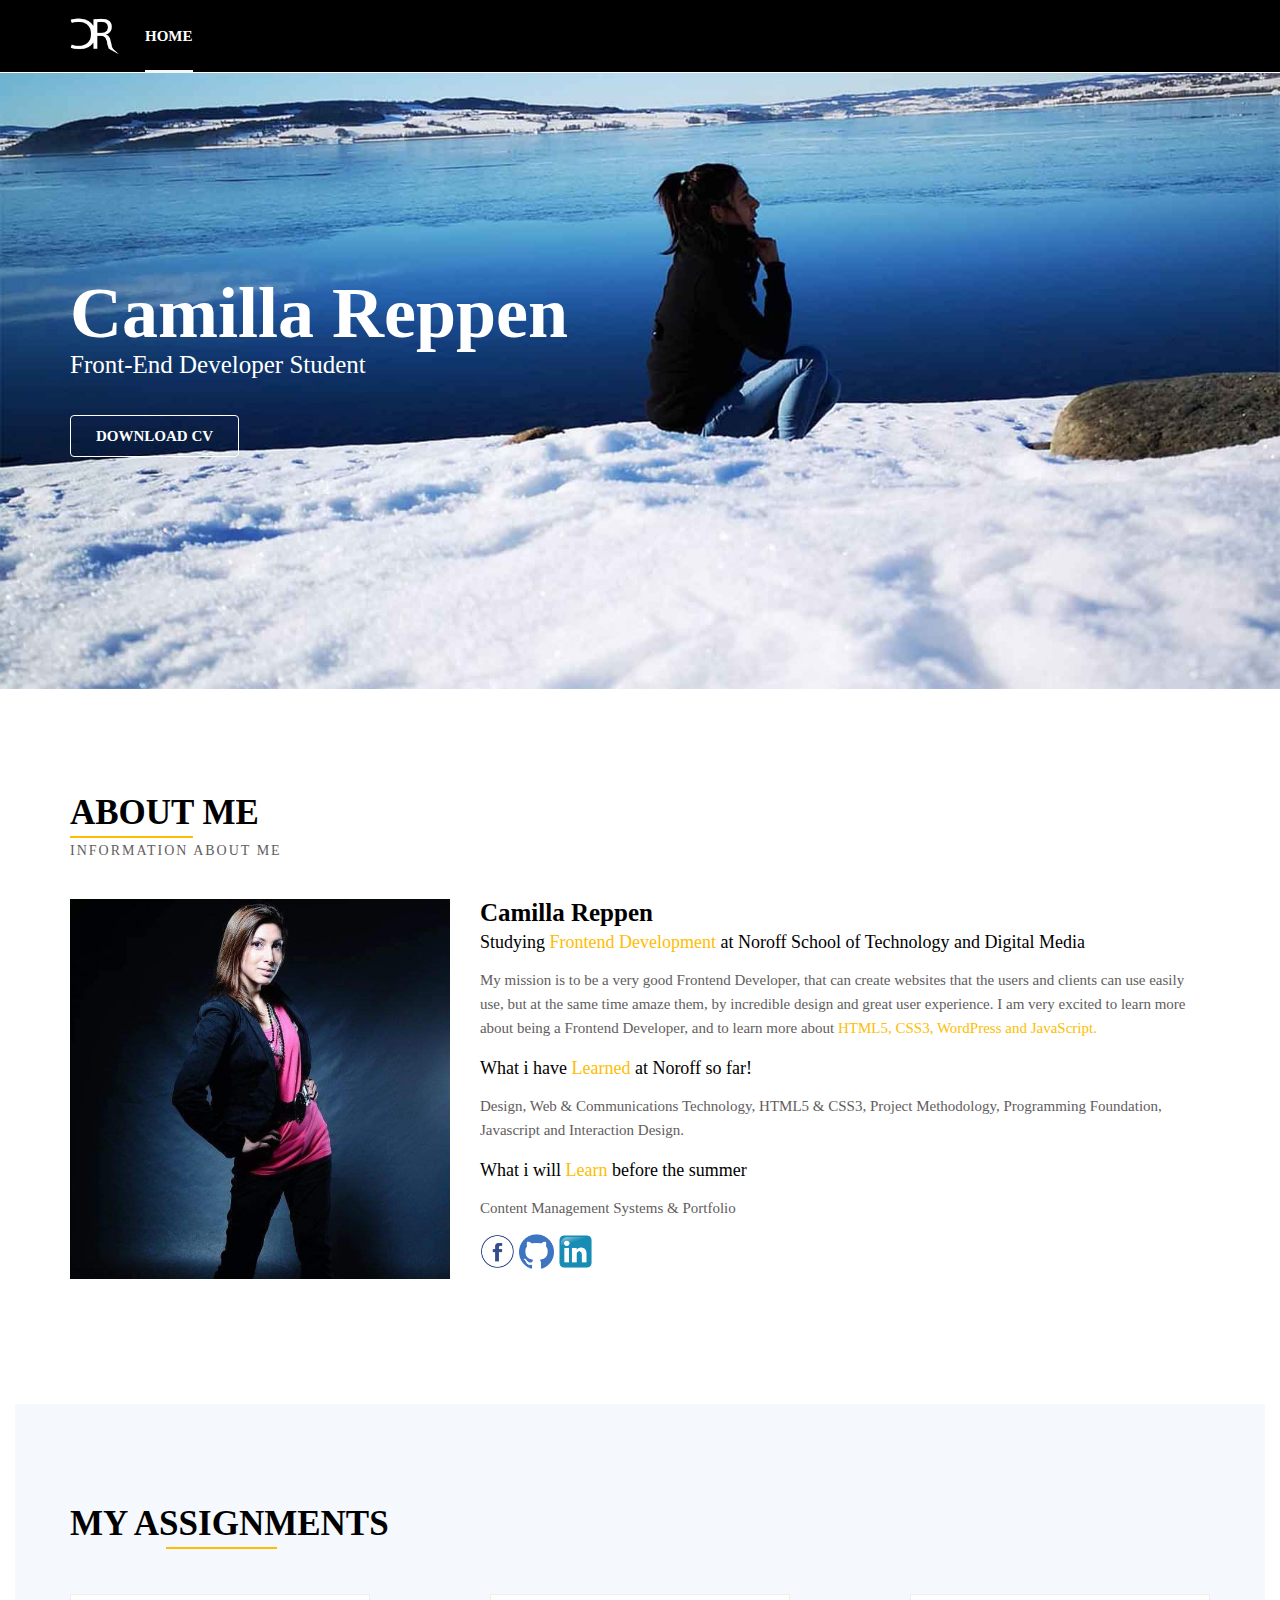
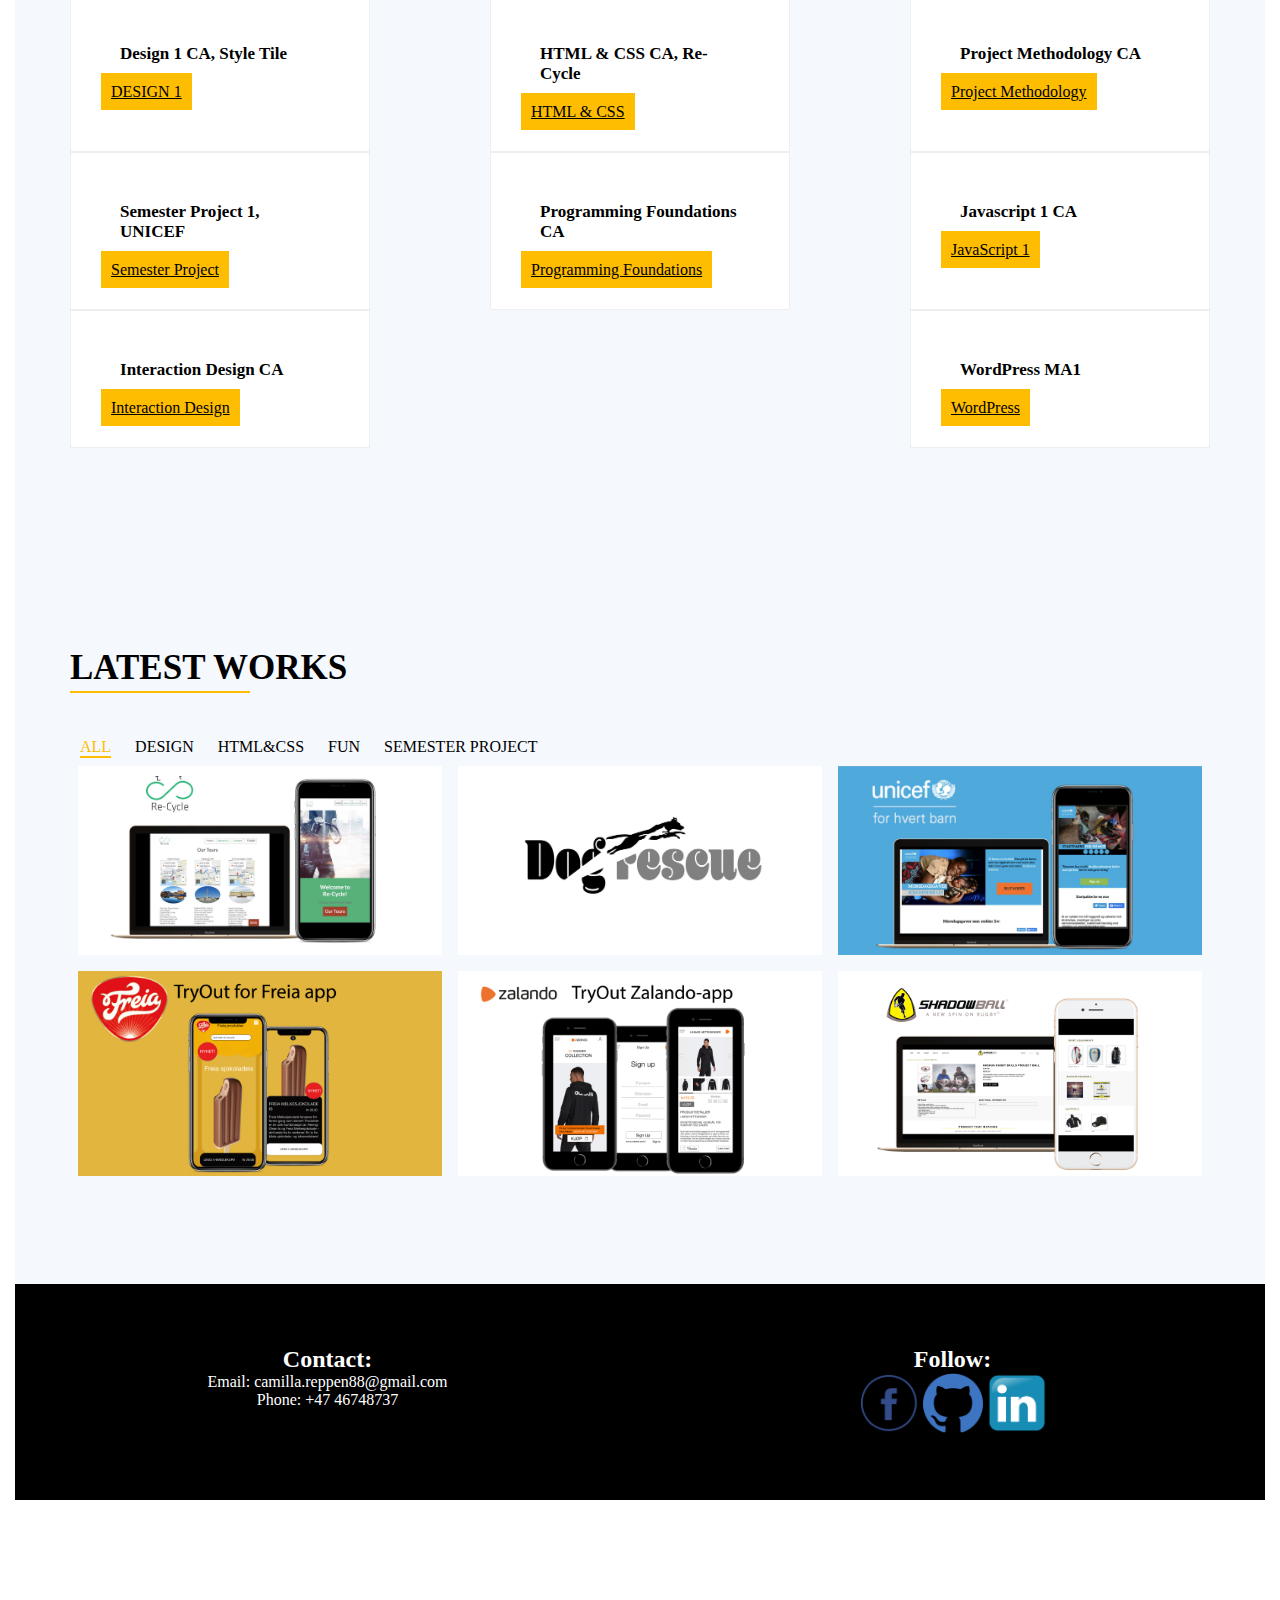
<file: index.html>
<!DOCTYPE html>
<html lang="en">

<head>
    <meta charset="UTF-8">
    <meta name="viewport" content="width=device-width, initial-scale=1.0">
    <meta http-equiv="X-UA-Compatible" content="ie=edge">
    <link rel="stylesheet" href="./css/style.css">
    <title>Homepage</title>
</head>

<body>
    <!--Start Header-->

    <header>

        <div class="container">
            <div class="row-navbar">
                <div class="brand-name">
                    <a href="index.html" class="logo"><img src="images/Untitled-1.png" width="50px;"> </a>
                </div>
                <div class="navbar">
                    <ul>
                        <li><a href="index.html" class="active">Home</a></li>
                    </ul>
                </div>
            </div>
        </div>

    </header>
    <!-- End Header-->

    <!-- Start Home-->

    <section class="home">
        <img src="images/me.jpg">
        <div class="container">
            <div class="row full-screen">
                <div class="home-content">
                    <div class="block">
                        <h1>Camilla Reppen</h1>
                        <h2>Front-End Developer Student</h2>
                        <div class="cv-btn">
                            <a href="http://camilla-reppen.com/reppen/cv-camilla.pdf">Download CV</a>
                        </div>
                    </div>
                </div>
            </div>
        </div>
    </section>
    <!-- End Home-->

    <!-- Start About Me-->
    <section class="about-me">
        <div class="container">
            <div class="row">
                <div class="section-title">
                    <h1>About Me</h1>
                    <p class="small">Information About Me</p>
                </div>
            </div>
            <div class="row">
                <div class="about-content">
                    <div class="row">
                        <div class="about-img">
                            <img src="images/img2.jpg" width="400px">
                        </div>
                        <div class="text">
                            <h4>Camilla Reppen</h4>
                            <h6>Studying <span>Frontend Development</span> at Noroff School of Technology and Digital
                                Media
                            </h6>
                            <p>My mission is to be a very good Frontend Developer, that can create
                                websites that the users and clients can use easily use, but at the same time
                                amaze them, by incredible design and great user experience. I
                                am very excited to learn more about being a Frontend Developer, and to learn more about
                                <span>HTML5, CSS3, WordPress and JavaScript.</span> </p>
                            <br>
                            <h6>What i have <span>Learned</span> at Noroff so far!
                            </h6>
                            <p>Design, Web & Communications Technology, HTML5 & CSS3,
                                Project Methodology, Programming Foundation, Javascript and Interaction Design.
                            </p>
                            <br>
                            <h6>What i will <span>Learn</span> before the summer</h6>
                            <p>Content Management Systems & Portfolio</p>
                            <div class="follow">
                                <a href="https://www.facebook.com/camilla.reppen.7"><img
                                        src="images/iconfinder_facebook_313485.png"></a>
                                <a href="https://github.com/camilla-design"><img
                                        src="images/iconfinder_Github_1298743.png"></a>
                                <a href="https://www.linkedin.com/in/camilla-reppen-18156719b/"></a><img
                                    src="images/6891629_preview.png" width="120px">
                            </div>
                        </div>
                    </div>
                </div>
            </div>
        </div>
        <!-- End About Me-->

        <!-- Start My assignments-->
        <div class="assignments">
            <div class="container">
                <div class="row">
                    <div class="section-title text-center">
                        <h1>My Assignments</h1>
                    </div>
                </div>
                <div class="row">
                    <div class="assignments-content">
                        <div class="box">
                            <h5>Design 1 CA, Style Tile</h5>
                            <div class="buttons"><a href="http://camilla-reppen.com/reppen/design1-ca.pdf">DESIGN 1</a>
                            </div>
                        </div>
                        <div class="box">
                            <h5>HTML & CSS CA, Re-Cycle</h5>
                            <div class="buttons"> <a href="http://camilla-reppen.com/reppen/recycle/">HTML & CSS</a>
                            </div>
                        </div>
                        <div class="box">
                            <h5>Project Methodology CA </h5>
                            <div class="buttons"><a href="https://github.com/camilla-design/prog-found-ca.git">Project
                                    Methodology</a> </div>
                        </div>
                        <div class="box">
                            <h5>Semester Project 1, UNICEF </h5>
                            <div class="buttons"><a href="http://camilla-reppen.com/reppen/UNICEF/index.html">Semester
                                    Project</a> </div>
                        </div>
                        <div class="box">
                            <h5>Programming Foundations CA</h5>
                            <div class="buttons"><a
                                    href="https://github.com/camilla-design/prog-found-ca.git">Programming
                                    Foundations</a> </div>
                        </div>
                        <div class="box">
                            <h5>Javascript 1 CA</h5>
                            <div class="buttons"><a
                                    href="https://github.com/camilla-design/javascript-1-ca.git">JavaScript 1</a> </div>
                        </div>
                        <div class="box">
                            <h5>Interaction Design CA</h5>
                            <div class="buttons"><a
                                    href="http://camilla-reppen.com/reppen/ixd-course-assignment-camilla-design/detailPage.html">Interaction
                                    Design</a> </div>
                        </div>
                        <div class="box">
                            <h5>WordPress MA1</h5>
                            <div class="buttons"><a
                                    href="http://camilla-reppen.com/reppen/flower_power/">WordPress
                                </a> </div>
                        </div>
                    </div>
                </div>
            </div>
        </div>

        <!-- End My assignments-->

        <!-- Start portfolio Work-->
        <section class="portfolio">
            <div class="container">
                <div class="row">
                    <div class="section-title text-center">
                        <h1>Latest Works</h1>
                    </div>
                    <div class="row">
                        <div class="filter-buttons">
                            <ul id="filter-btns">
                                <li class="active" data-target="all">All</li>
                                <li data-target="design">Design</li>
                                <li data-target="html&css">HTML&CSS</li>
                                <li data-target="fun">Fun</li>
                                <li data-target="semesterproject">Semester project</li>
                            </ul>
                        </div>
                    </div>
                    <div class="row">
                        <div class="portfolio-gallery">
                            <div class="item" data-id="html&css">
                                <div class="inner">
                                    <img src="images/re-cycle-image.jpg" alt="portfolio">
                                    <div class="overlay">
                                        <span class="fa fa-plus">+</span>
                                        <h4>HTML&CSS</h4>
                                    </div>
                                </div>
                            </div>
                            <div class="item" data-id="design">
                                <div class="inner">
                                    <img src="images/dog-recue-logo.jpg" alt="portfolio">
                                    <div class="overlay">
                                        <span class="fa fa-plus">+</span>
                                        <h4>Design</h4>
                                    </div>
                                </div>
                            </div>
                            <div class="item" data-id="semesterproject">
                                <div class="inner">
                                    <img src="images/image-unicef.jpg" alt="portfolio">
                                    <div class="overlay">
                                        <span class="fa fa-plus">+</span>
                                        <h4>Semester Project</h4>
                                    </div>
                                </div>
                            </div>
                            <div class="item" data-id="fun">
                                <div class="inner">
                                    <img src="images/freia-app.jpg" alt="portfolio">
                                    <div class="overlay">
                                        <span class="fa fa-plus">+</span>
                                        <h4>Fun Tryout</h4>
                                    </div>
                                </div>
                            </div>
                            <div class="item" data-id="fun">
                                <div class="inner">
                                    <img src="images/zalando-app.jpg" alt="portfolio">
                                    <div class="overlay">
                                        <span class="fa fa-plus">+</span>
                                        <h4>Fun Tryout</h4>
                                    </div>
                                </div>
                            </div>
                            <div class="item" data-id="design">
                                <div class="inner">
                                    <img src="images/shadowball.jpg" alt="portfolio">
                                    <div class="overlay">
                                        <span class="fa fa-plus">+</span>
                                        <h4>Design</h4>
                                    </div>
                                </div>
                            </div>
                        </div>
                    </div>
                </div>
        </section>
        <!-- End portfolio Work-->

        <!-- Start lightbox -->
        <div class="lightbox">
            <span class="close-lightbox fa fa-close">x</span>
            <img src="images/zalando-app.jpg" alt="portfolio">
        </div>

        <!-- End lightbox-->

        <footer>
            <div class="footer">
                <div class="footer-contact">
                    <h2>Contact:</h2>
                    <p>Email: camilla.reppen88@gmail.com</p>
                    <p>Phone: +47 46748737</p>
                </div>
                <div class="footer-follow">
                    <h2>Follow:</h2>
                    <a href="https://www.facebook.com/camilla.reppen.7"><img
                            src="images/iconfinder_facebook_313485.png"></a>
                    <a href="https://github.com/camilla-design"><img src="images/iconfinder_Github_1298743.png"></a>
                    <a href="https://www.linkedin.com/in/camilla-reppen-18156719b/"></a><img
                        src="images/6891629_preview.png" width="120px">
                </div>
            </div>
        </footer>


        <script src="script.js"></script>


</body>

</html>
</file>
<file: css/style.css>
*{
    box-sizing: border-box;
    margin: 0;
}

 /* NAVIGATION*/
.container {
    max-width: 1140px;
    margin: auto;
}
.row {
    display: flex;
    flex-wrap: wrap;
}
header {
    background-color: black;
    left: 0px;
    right: 0px;
    border-bottom: 1px solid white;
    padding: 0px 15px;
    z-index: 10;
    
}
header .row {
    justify-content: space-between;
    align-items: center;
}
header .brand-name a {
    text-decoration: none;
    font-size: 22px;
    font-weight: 600;
    color: #ffffff;
    text-transform: uppercase;
    position: absolute;
    top: 17px;
}
header .navbar ul {
    list-style: none;
}
header .navbar ul li {
    display: inline-block;
    margin-left: 35px;
}
header .navbar ul li a {
    font-size: 15px;
    text-decoration: none;
    line-height: 72px;
    color: white;
    display: block;
    font-weight: 600;
    position: relative;
    text-transform: uppercase;
}
header .navbar ul li a::before {
    content: '';
    height: 3px;
    background-color: whitesmoke;
    width: 0%;
    position: absolute;
    left: 0px;
    bottom: -1px;
    transition: all .5s ease;
}
header .navbar ul li a:hover::before {
    width: 100%;
    left: 0;
}
header .navbar ul li a.active::before {
    width: 100%;
    left: 0;
}
 /* HOMEPAGE */
.home img {
    background-size: cover;
    background-position: center;
    width: 100%;
    position: relative;
    flex: 0 0 33.33%;
}
.home h1 {
    position: absolute;
    top: 30%;
    color: white;
    font-size: 8vh;
    font-weight: 600;
    margin: 0;
    line-height: 1.2;
}
.home h2 {
    top: 35%;
    position: absolute;
    color: white;
    font-size: 25px;
    font-weight: 500;
    margin: 0;
    padding: 0;
    line-height: 4;
}
.home .cv-btn {
    position: absolute;
    top: 40%;
    line-height: 7;
    padding-top: 20px;
}
.home .cv-btn a {
    border-radius: 4px;
    color: white;
    border: 1px solid white;
    padding: 12px 25px;
    text-decoration: none;
    font-size: 15px;
    text-transform: uppercase;
    font-weight: 600;
    transition: all .5s ease;
    background-color: transparent;
}
.home .cv-btn a:hover {
    background-color: #D6C2C2;
    color: black;
}

.home-content{
    flex: 0 0 66.66%;
}
 /* ABOUT ME */
.about-me {
  padding: 100px 15px;
}
.about-me .section-title {
    flex: 0 0 100%;
    max-width: 100%;
    margin-bottom: 40px;
}
.about-me .section-title h1 {
    display: inline-block;
    font-size: 35px;
    text-transform: uppercase;
    font-weight: 700;
    margin: 0 0 5px;
    color: black;
    position: relative;
    padding-bottom: 5px;
}
.about-me .section-title h1:before {
    content: '';
    left: 0;
    position: absolute;
    height: 2px;
    right: 35%;
    background-color: #febd01;
    bottom: 0px;
}
.about-me .section-title p.small {
    display: block;
    color: #625D5D;
    text-transform: uppercase;
    font-size: 14px;
    font-weight: 400;
    letter-spacing: 2px;
}
.about-me .about-content .about-img {
    flex: 0 0 33.33%;
    max-width: 33.33%;
}
.about-me .about-content .about-img img {
    width: 100%;
    display: block;
}
.about-me .about-content .text {
    flex: 0 0 66.66%;
    max-width: 66.66%;
    padding-left: 30px;
}
.about-me .about-content .text h4 {
    font-size: 25px;
    font-weight: 600;
    margin: 0 0 5px;
}
.about-me .about-content .text h6 {
    font-size: 18px;
    font-weight: 500;
    margin: 0 0 15px;
}
.about-me .about-content .text h6 span {
    color: #febd01;
}
.about-me .about-content .text p {
    font-size: 15px;
    font-weight: 400;
    line-height: 24px;
    color: #625D5D;
}
.about-me .about-content .text p span {
    color: #febd01;
}
.follow img {
    width: 35px;
    margin-top: 2%;

}

/* assignments */

.assignments {
    background-color: #f5f8fd;
    padding: 100px 0px;
    margin-top: 10%;
}

.assignments .section-title h1:before {
    left: 30%;
}
.assignments .assignments-content {
    flex: 0 0 100%;
    max-width: 100%;
    display: flex;
    flex-wrap: wrap;
    justify-content: space-between;
}
.assignments .assignments-content .box {
    background-color: #ffffff;
    padding: 30px;
    flex: 0 0 calc(33.33% -20px);
    border: 1px solid #eeeeee;
    width: 300px;
}
.assignments .assignments-content .box h5 {
    font-size: 17px;
    font-weight: 600;
    color: #000000;
    margin: 8%;
}
.buttons a {
    background-color: #febd01;
    color: black;
    padding: 10px;
}

/* Portfolio */

.portfolio {
    padding: 100px 7px;
    background-color: #f5f8fd;
}
.portfolio .section-title h1:before {
    left: 30;
}
.portfolio .filter-buttons {
    flex: 0 0 100%;
    max-width: 100%;
}
.portfolio .filter-buttons ul {
    list-style: none;
    text-align: center;
    padding: 0;
}
.portfolio .filter-buttons ul li {
    display: inline-block;
    margin: 0px 10px;
    font-weight: 500;
    color: #000000;
    font-size: 16px;
    text-transform: uppercase;
    cursor: pointer;
    padding-bottom: 0px;
}
.portfolio .filter-buttons ul li.active {
    color: #febd01;
    border-bottom: 2px solid #febd01;
}
.portfolio .portfolio-gallery {
    flex: 0 0 100%;
    max-width: 100%;
    display: flex;
    flex-wrap: wrap;
}
.portfolio .portfolio-gallery .item {
    flex: 0 0 33.33%;
    max-width: 33.33%;
    padding: 8px;
    position: relative;
}
.portfolio .portfolio-gallery .item .inner {
    position: relative;
}
.portfolio .portfolio-gallery .item img {
    width: 100%;
    display: block;
}
.portfolio .portfolio-gallery .item .overlay {
    position: absolute;
    left: 0;
    top: 0;
    bottom: 0;
    right: 0;
    background-color: rgba(0,0,0,0.6);
    z-index: 10;
    display: flex;
    flex-wrap: nowrap;
    align-items: center;
    justify-content: center;
    opacity: 0;
    transition: all .5s ease;
}
.portfolio .portfolio-gallery .item:hover .overlay {
    opacity: 1;
}
.portfolio .portfolio-gallery .item .overlay .fa {
    height: 40px;
    width: 40px;
    background-color: #febd01;
    color: #ffffff;
    display: inline-block;
    text-align: center;
    line-height: 40px;
    border-radius: 50%;
    cursor: pointer;
}
.portfolio .portfolio-gallery .item .overlay h4 {
    background-color: #febd01;
    z-index: 10;
    display: flex;
    flex-wrap: wrap;
    flex-direction: column;
    display: absolute;
    color: white;
    font-weight: 600;
    padding: 5px;
    animation: galleryText .8s ease;
}
@keyframes galleryText {
    0% {
        transform: translateY(20%);opacity: 0;
    }
    100% {
        transform: translateY(0); opacity: 1;
    }
}

.lightbox {
    position: fixed;
    left: 0;
    top: 0;
    right: 0;
    bottom: 0;
    z-index: 100;
    background-color: rgba(0,0,0,0.6);
    display: none;
    justify-content: center;
    align-items: center;
    z-index: 101;
}
.lightbox.show {
    display: flex;
}
.lightbox.hide {
    display: none;
}
.lightbox .close-lightbox {
    height: 40px;
    width: 40px;
    color: #ffffff;
    background-color: #febd01;
    font-size: 40px;
    text-align: center;
    line-height: 35px;
    position: absolute;
    right: 10px;
    top: 10px;
    cursor: pointer;
    border-radius: 50%;

}

.lightbox img {
    max-width: 90%;
    max-height: 80%;
    display: block;
}

.footer {
    display: flex;
    flex-direction: row;
    background-color: black;
    color: white;
    text-align: center;
    margin: 0 auto;
}
.footer-contact, .footer-follow {
    flex: 1;
    margin: 5%;
}
.footer-follow img {
    width: 60px;
}
</file>
